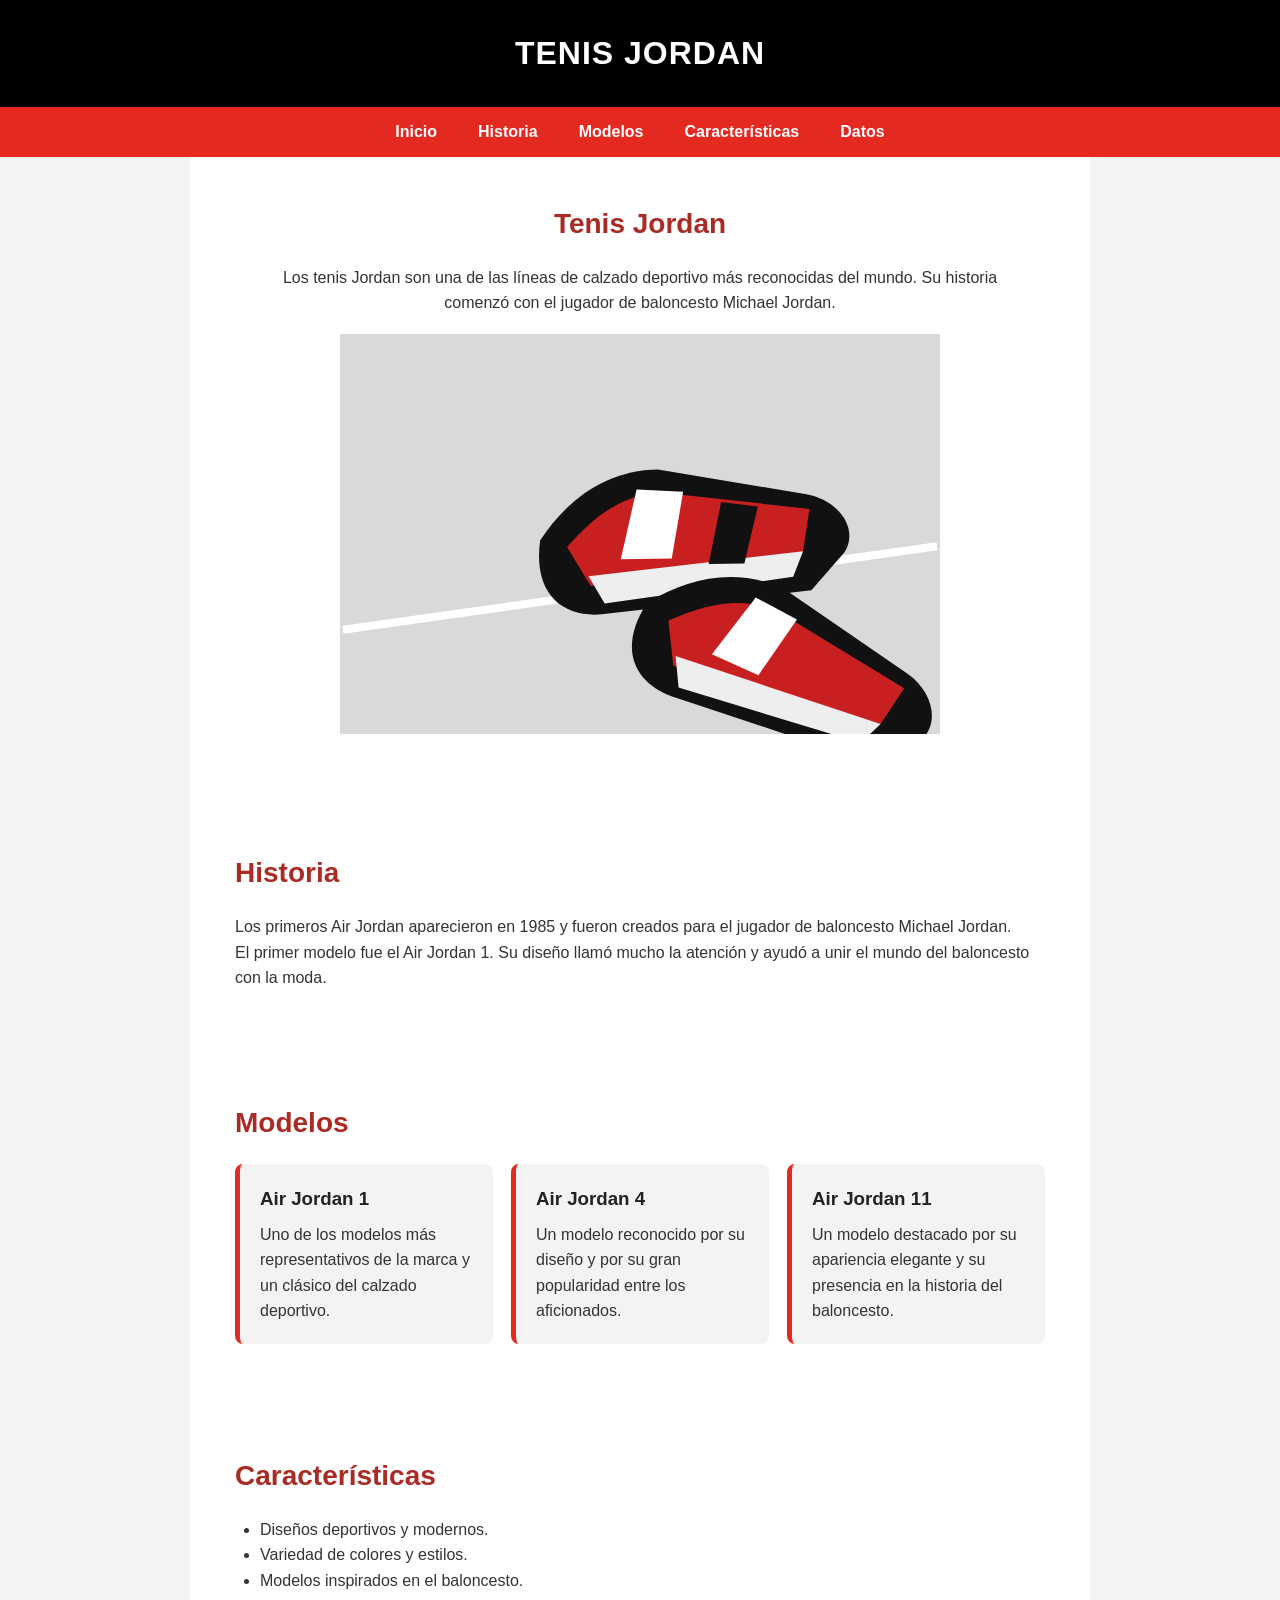
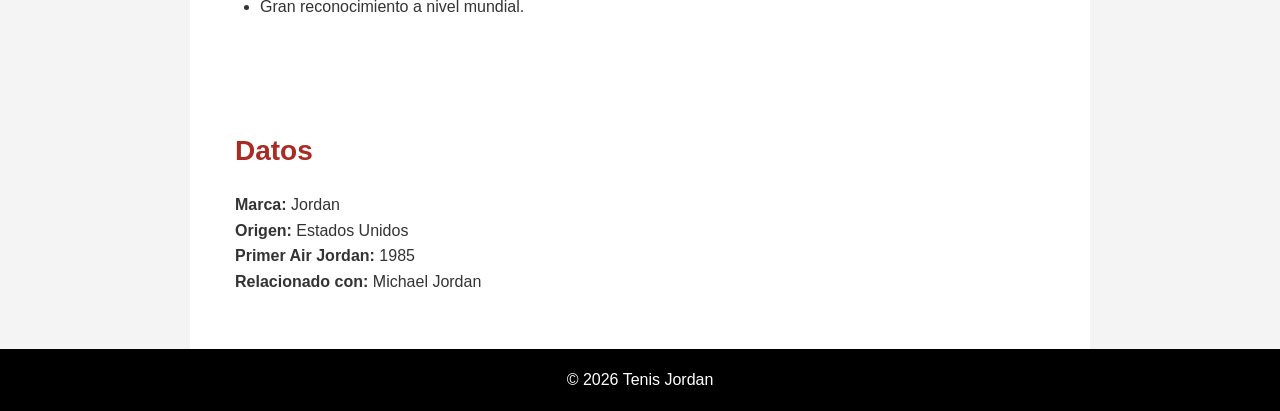
<file: index.html>
<!DOCTYPE html>
<html lang="es">
<head>
  <meta charset="UTF-8">
  <meta name="viewport" content="width=device-width, initial-scale=1.0">
  <title>Tenis Jordan</title>
  <link rel="stylesheet" href="style.css">
</head>
<body>
  <header>
    <h1>TENIS JORDAN</h1>
    <nav>
      <a href="#inicio">Inicio</a>
      <a href="#historia">Historia</a>
      <a href="#modelos">Modelos</a>
      <a href="#caracteristicas">Características</a>
      <a href="#datos">Datos</a>
    </nav>
  </header>

  <main>
    <section id="inicio" class="intro">
      <h2>Tenis Jordan</h2>
      <p>Los tenis Jordan son una de las líneas de calzado deportivo más reconocidas del mundo. Su historia comenzó con el jugador de baloncesto Michael Jordan.</p>
      <div class="imagen-tenis" role="img" aria-label="Tenis Jordan"><svg xmlns="http://www.w3.org/2000/svg" width="600" height="400" viewBox="0 0 600 400">
<rect width="600" height="400" fill="#d9d9d9"/>
<rect x="0" y="250" width="600" height="8" fill="#ffffff" transform="rotate(-8 300 254)"/>
<g transform="translate(150,115) rotate(-12)">
<path d="M30 100 C65 65,110 45,160 55 L300 110 C330 122,345 155,325 175 L285 205 L75 185 C35 180,12 150,30 100Z" fill="#111"/>
<path d="M55 112 C95 82,125 73,158 78 L300 125 L285 165 L70 155Z" fill="#c82020"/>
<path d="M70 145 L285 165 L270 188 L80 175Z" fill="#eee"/>
<path d="M135 70 L180 82 L155 145 L105 135Z" fill="#fff"/>
<path d="M215 100 L250 112 L225 165 L190 158Z" fill="#111"/>
</g>
<g transform="translate(300,165) rotate(13)">
<path d="M30 100 C65 65,110 45,160 55 L300 110 C330 122,345 155,325 175 L285 205 L75 185 C35 180,12 150,30 100Z" fill="#111"/>
<path d="M55 112 C95 82,125 73,158 78 L300 125 L285 165 L70 155Z" fill="#c82020"/>
<path d="M70 145 L285 165 L270 188 L80 175Z" fill="#eee"/>
<path d="M135 70 L180 82 L155 145 L105 135Z" fill="#fff"/>
</g>
</svg></div>
    </section>

    <section id="historia">
      <h2>Historia</h2>
      <p>Los primeros Air Jordan aparecieron en 1985 y fueron creados para el jugador de baloncesto Michael Jordan.</p>
      <p>El primer modelo fue el Air Jordan 1. Su diseño llamó mucho la atención y ayudó a unir el mundo del baloncesto con la moda.</p>
    </section>

    <section id="modelos">
      <h2>Modelos</h2>
      <div class="cards">
        <article><h3>Air Jordan 1</h3><p>Uno de los modelos más representativos de la marca y un clásico del calzado deportivo.</p></article>
        <article><h3>Air Jordan 4</h3><p>Un modelo reconocido por su diseño y por su gran popularidad entre los aficionados.</p></article>
        <article><h3>Air Jordan 11</h3><p>Un modelo destacado por su apariencia elegante y su presencia en la historia del baloncesto.</p></article>
      </div>
    </section>

    <section id="caracteristicas">
      <h2>Características</h2>
      <ul>
        <li>Diseños deportivos y modernos.</li>
        <li>Variedad de colores y estilos.</li>
        <li>Modelos inspirados en el baloncesto.</li>
        <li>Gran reconocimiento a nivel mundial.</li>
      </ul>
    </section>

    <section id="datos">
      <h2>Datos</h2>
      <p><strong>Marca:</strong> Jordan</p>
      <p><strong>Origen:</strong> Estados Unidos</p>
      <p><strong>Primer Air Jordan:</strong> 1985</p>
      <p><strong>Relacionado con:</strong> Michael Jordan</p>
    </section>
  </main>

  <footer>
    <p>© 2026 Tenis Jordan</p>
  </footer>
  <script src="script.js"></script>
</body>
</html>
</file>
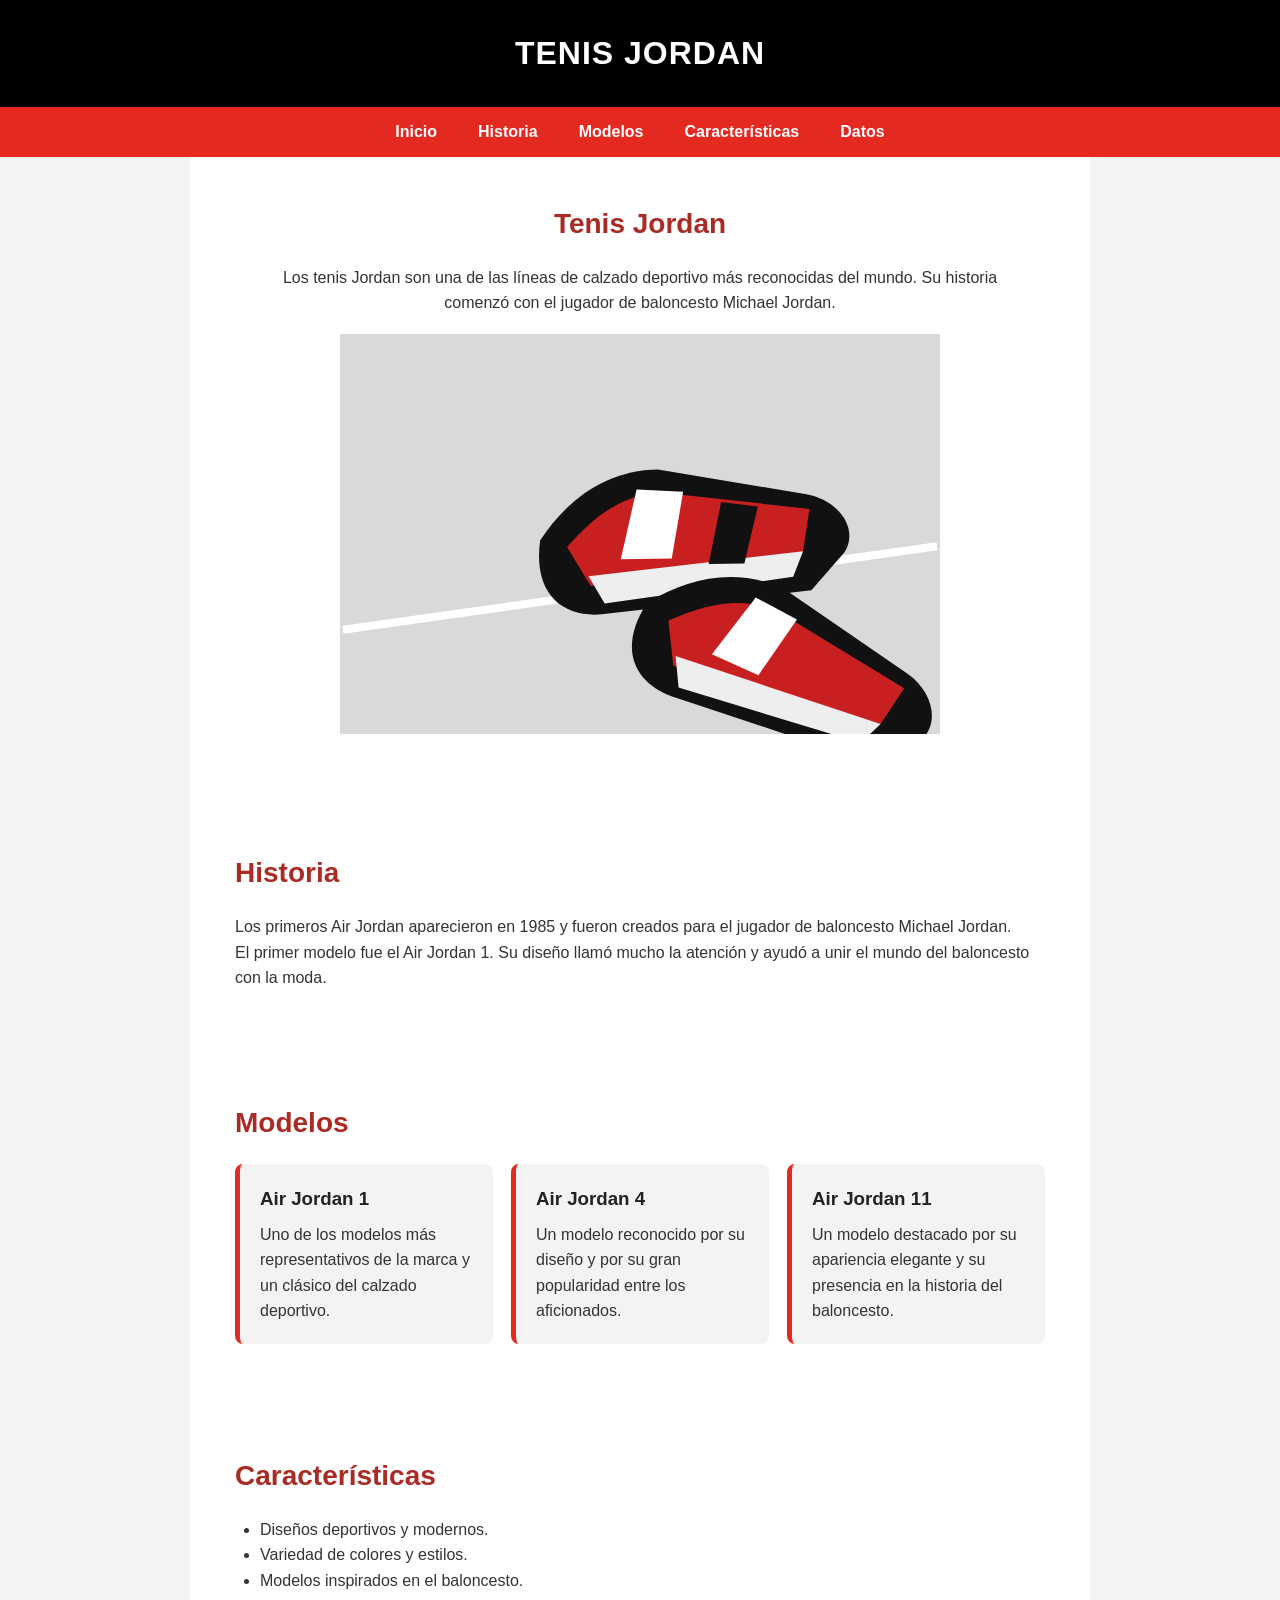
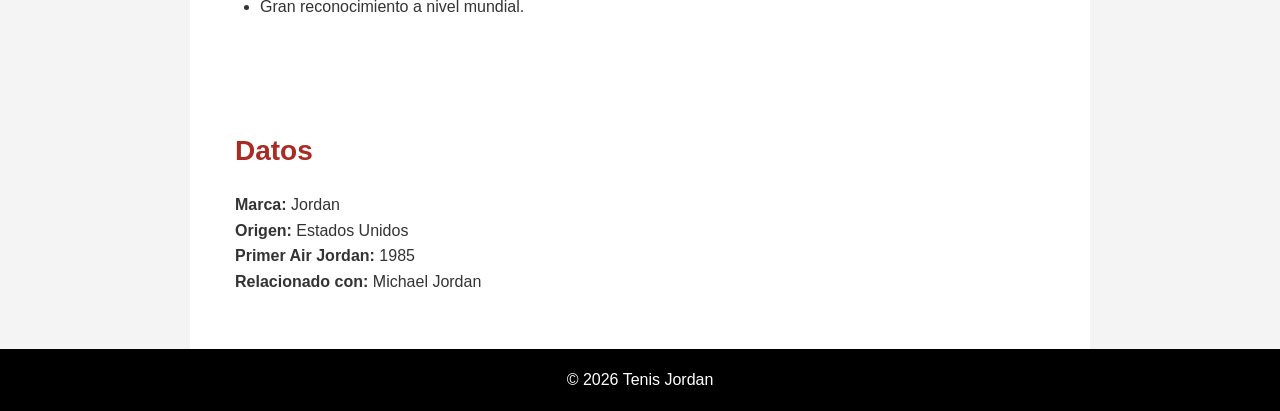
<file: index (1).html>
<!DOCTYPE html>
<html lang="es">
<head>
  <meta charset="UTF-8">
  <meta name="viewport" content="width=device-width, initial-scale=1.0">
  <title>Tenis Jordan</title>
  <link rel="stylesheet" href="style.css">
</head>
<body>
  <header>
    <h1>TENIS JORDAN</h1>
    <nav>
      <a href="#inicio">Inicio</a>
      <a href="#historia">Historia</a>
      <a href="#modelos">Modelos</a>
      <a href="#caracteristicas">Características</a>
      <a href="#datos">Datos</a>
    </nav>
  </header>

  <main>
    <section id="inicio" class="intro">
      <h2>Tenis Jordan</h2>
      <p>Los tenis Jordan son una de las líneas de calzado deportivo más reconocidas del mundo. Su historia comenzó con el jugador de baloncesto Michael Jordan.</p>
      <div class="imagen-tenis" role="img" aria-label="Tenis Jordan"><svg xmlns="http://www.w3.org/2000/svg" width="600" height="400" viewBox="0 0 600 400">
<rect width="600" height="400" fill="#d9d9d9"/>
<rect x="0" y="250" width="600" height="8" fill="#ffffff" transform="rotate(-8 300 254)"/>
<g transform="translate(150,115) rotate(-12)">
<path d="M30 100 C65 65,110 45,160 55 L300 110 C330 122,345 155,325 175 L285 205 L75 185 C35 180,12 150,30 100Z" fill="#111"/>
<path d="M55 112 C95 82,125 73,158 78 L300 125 L285 165 L70 155Z" fill="#c82020"/>
<path d="M70 145 L285 165 L270 188 L80 175Z" fill="#eee"/>
<path d="M135 70 L180 82 L155 145 L105 135Z" fill="#fff"/>
<path d="M215 100 L250 112 L225 165 L190 158Z" fill="#111"/>
</g>
<g transform="translate(300,165) rotate(13)">
<path d="M30 100 C65 65,110 45,160 55 L300 110 C330 122,345 155,325 175 L285 205 L75 185 C35 180,12 150,30 100Z" fill="#111"/>
<path d="M55 112 C95 82,125 73,158 78 L300 125 L285 165 L70 155Z" fill="#c82020"/>
<path d="M70 145 L285 165 L270 188 L80 175Z" fill="#eee"/>
<path d="M135 70 L180 82 L155 145 L105 135Z" fill="#fff"/>
</g>
</svg></div>
    </section>

    <section id="historia">
      <h2>Historia</h2>
      <p>Los primeros Air Jordan aparecieron en 1985 y fueron creados para el jugador de baloncesto Michael Jordan.</p>
      <p>El primer modelo fue el Air Jordan 1. Su diseño llamó mucho la atención y ayudó a unir el mundo del baloncesto con la moda.</p>
    </section>

    <section id="modelos">
      <h2>Modelos</h2>
      <div class="cards">
        <article><h3>Air Jordan 1</h3><p>Uno de los modelos más representativos de la marca y un clásico del calzado deportivo.</p></article>
        <article><h3>Air Jordan 4</h3><p>Un modelo reconocido por su diseño y por su gran popularidad entre los aficionados.</p></article>
        <article><h3>Air Jordan 11</h3><p>Un modelo destacado por su apariencia elegante y su presencia en la historia del baloncesto.</p></article>
      </div>
    </section>

    <section id="caracteristicas">
      <h2>Características</h2>
      <ul>
        <li>Diseños deportivos y modernos.</li>
        <li>Variedad de colores y estilos.</li>
        <li>Modelos inspirados en el baloncesto.</li>
        <li>Gran reconocimiento a nivel mundial.</li>
      </ul>
    </section>

    <section id="datos">
      <h2>Datos</h2>
      <p><strong>Marca:</strong> Jordan</p>
      <p><strong>Origen:</strong> Estados Unidos</p>
      <p><strong>Primer Air Jordan:</strong> 1985</p>
      <p><strong>Relacionado con:</strong> Michael Jordan</p>
    </section>
  </main>

  <footer>
    <p>© 2026 Tenis Jordan</p>
  </footer>
</body>
</html>
</file>
<file: style.css>
* {
  box-sizing: border-box;
  margin: 0;
  padding: 0;
}

html {
  scroll-behavior: smooth;
}

body {
  font-family: Arial, Helvetica, sans-serif;
  background: #f4f4f4;
  color: #333;
  line-height: 1.6;
}

header {
  background: #000;
  color: white;
  text-align: center;
}

header h1 {
  padding: 28px 15px;
  font-size: 32px;
  letter-spacing: 1px;
}

nav {
  background: #e32920;
  display: flex;
  justify-content: center;
  flex-wrap: wrap;
  gap: 5px;
}

nav a {
  color: white;
  text-decoration: none;
  font-weight: bold;
  padding: 12px 18px;
}

nav a:hover,
nav a.activo {
  background: #b91510;
}

main {
  max-width: 900px;
  margin: 0 auto;
  background: white;
}

section {
  padding: 55px 45px;
  min-height: 180px;
}

.intro {
  text-align: center;
  background: #fff;
  padding-top: 45px;
}

section h2 {
  color: #a92b24;
  margin-bottom: 18px;
  font-size: 28px;
}

.intro p {
  max-width: 760px;
  margin: 0 auto 18px;
}

.intro img {
  display: block;
  width: 250px;
  height: 165px;
  object-fit: cover;
  margin: 10px auto 0;
  border-radius: 12px;
}

.cards {
  display: flex;
  gap: 18px;
  flex-wrap: wrap;
}

.cards article {
  flex: 1 1 220px;
  padding: 20px;
  background: #f3f3f3;
  border-left: 5px solid #e32920;
  border-radius: 8px;
}

.cards h3 {
  margin-bottom: 8px;
  color: #222;
}

ul {
  padding-left: 25px;
}

footer {
  text-align: center;
  background: #000;
  color: white;
  padding: 18px;
}

@media (max-width: 600px) {
  header h1 {
    font-size: 26px;
  }

  section {
    padding: 35px 22px;
  }

  nav a {
    padding: 10px 11px;
    font-size: 14px;
  }
}
</file>
